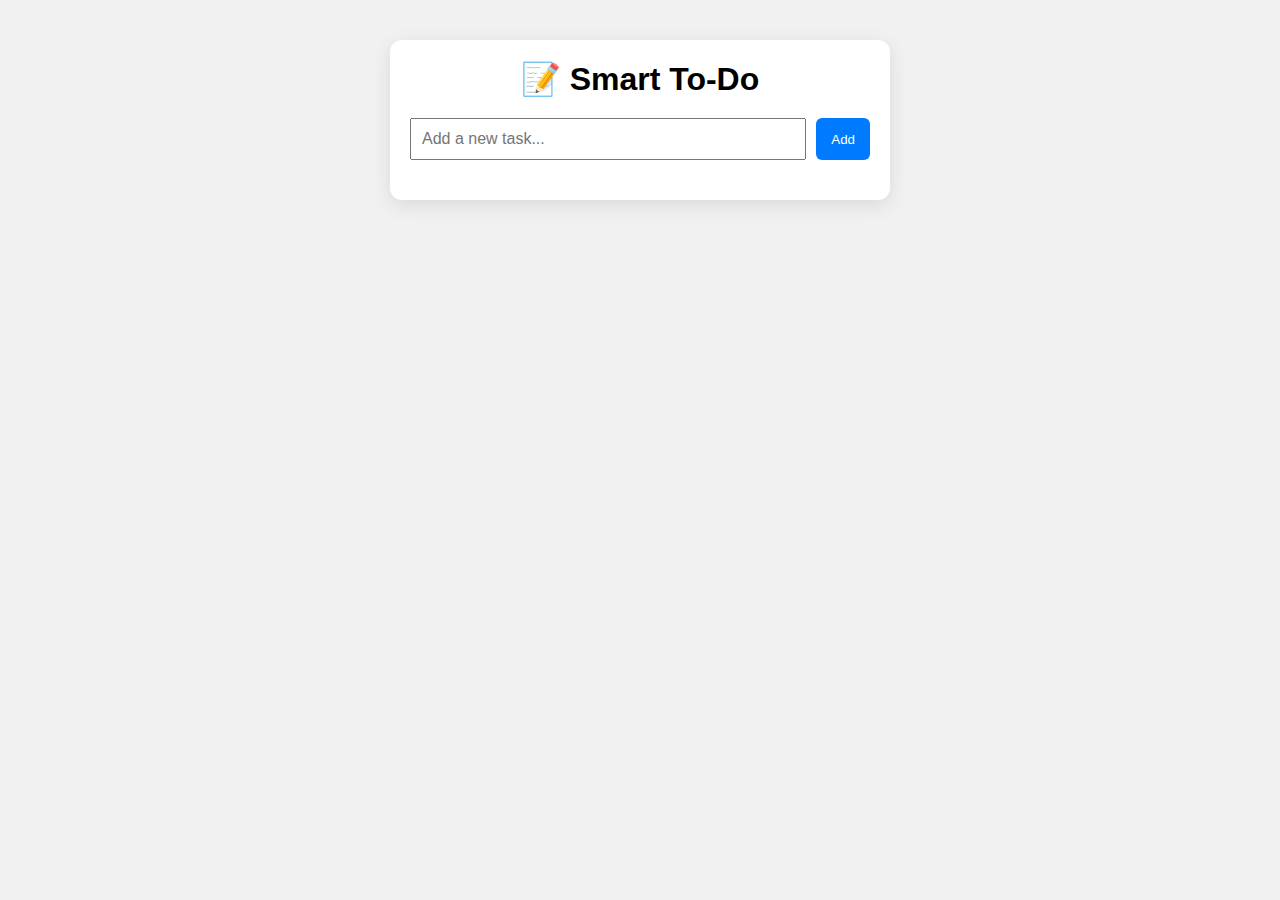
<file: index.html>
<!DOCTYPE html>
<html lang="en">
<head>
  <meta charset="UTF-8">
  <meta name="viewport" content="width=device-width, initial-scale=1.0">
  <title>Smart To-Do App</title>
  <link rel="stylesheet" href="style.css">
</head>
<body>

  <div class="container">
    <h1>📝 Smart To-Do</h1>
    
    <div class="input-section">
      <input type="text" id="task-input" placeholder="Add a new task...">
      <button id="add-btn">Add</button>
    </div>
    
    <ul id="task-list"></ul>
  </div>

  <script src="script.js"></script>
</body>
</html>
</file>
<file: style.css>
* {
  margin: 0;
  padding: 0;
  box-sizing: border-box;
}

body {
  background: #f1f1f1;
  font-family: 'Segoe UI', sans-serif;
  display: flex;
  justify-content: center;
  align-items: start;
  padding: 40px;
}

.container {
  background: white;
  padding: 20px;
  border-radius: 12px;
  width: 100%;
  max-width: 500px;
  box-shadow: 0 5px 20px rgba(0,0,0,0.1);
}

h1 {
  text-align: center;
  margin-bottom: 20px;
}

.input-section {
  display: flex;
  gap: 10px;
  margin-bottom: 20px;
}

#task-input {
  flex: 1;
  padding: 10px;
  font-size: 16px;
}

#add-btn {
  padding: 10px 15px;
  background: #007bff;
  color: white;
  border: none;
  cursor: pointer;
  border-radius: 6px;
}

ul {
  list-style: none;
}

li {
  display: flex;
  justify-content: space-between;
  align-items: center;
  padding: 10px;
  margin-top: 10px;
  background: #f9f9f9;
  border-radius: 6px;
}

li.completed {
  text-decoration: line-through;
  color: #888;
}

.delete-btn {
  background: red;
  color: white;
  border: none;
  padding: 5px 10px;
  border-radius: 4px;
  cursor: pointer;
}
</file>
